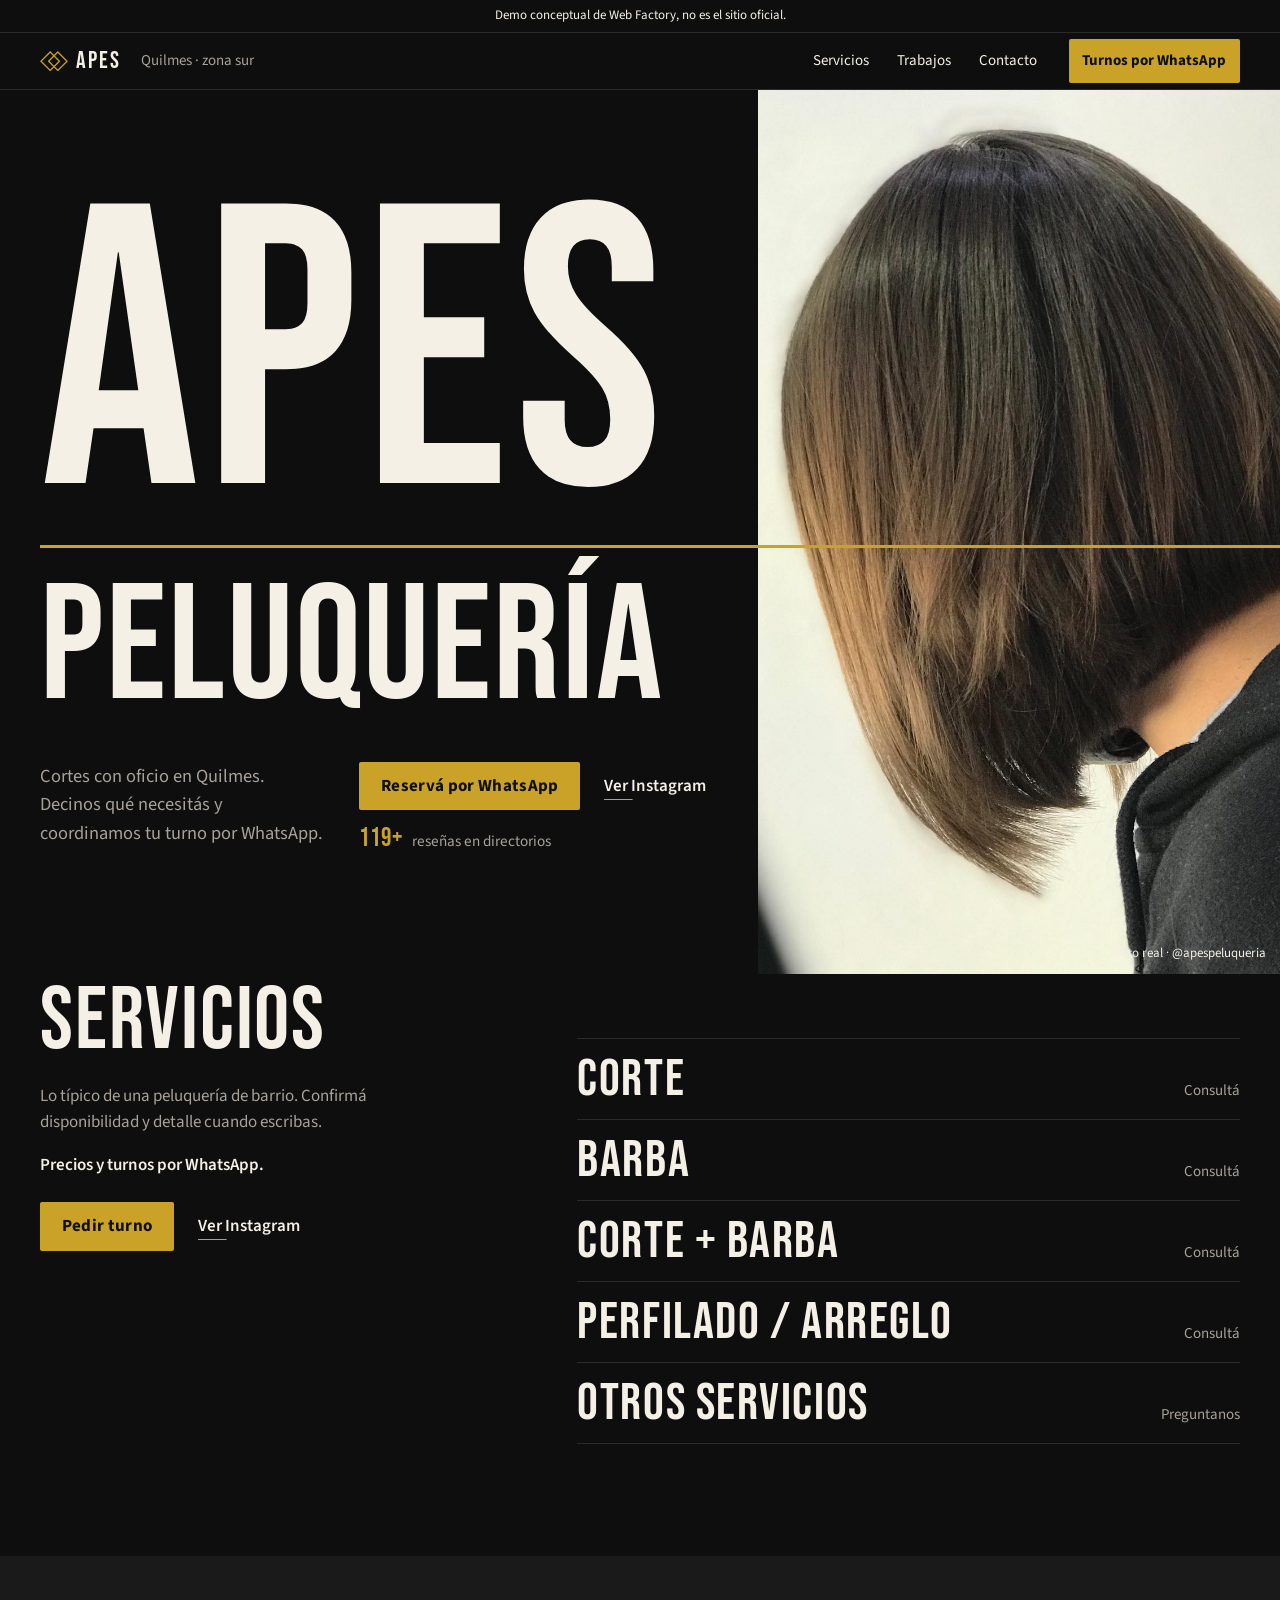
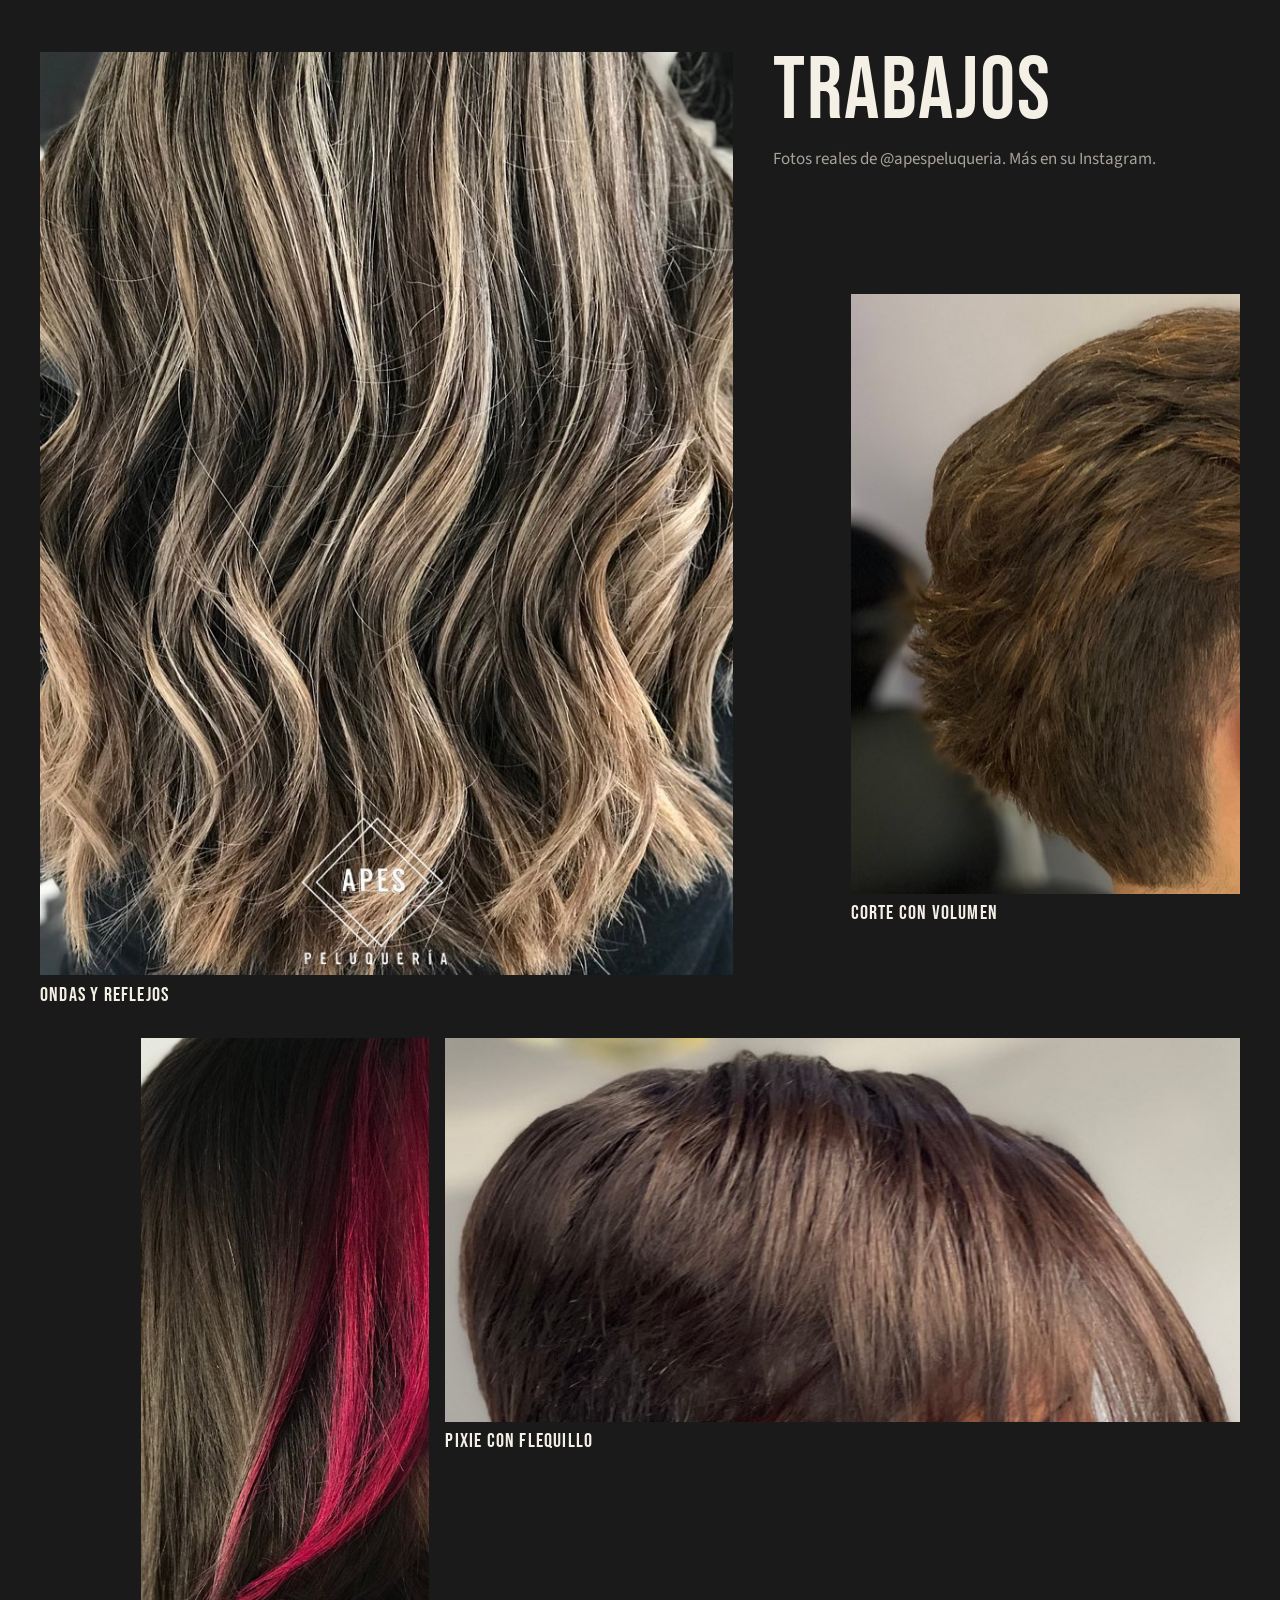
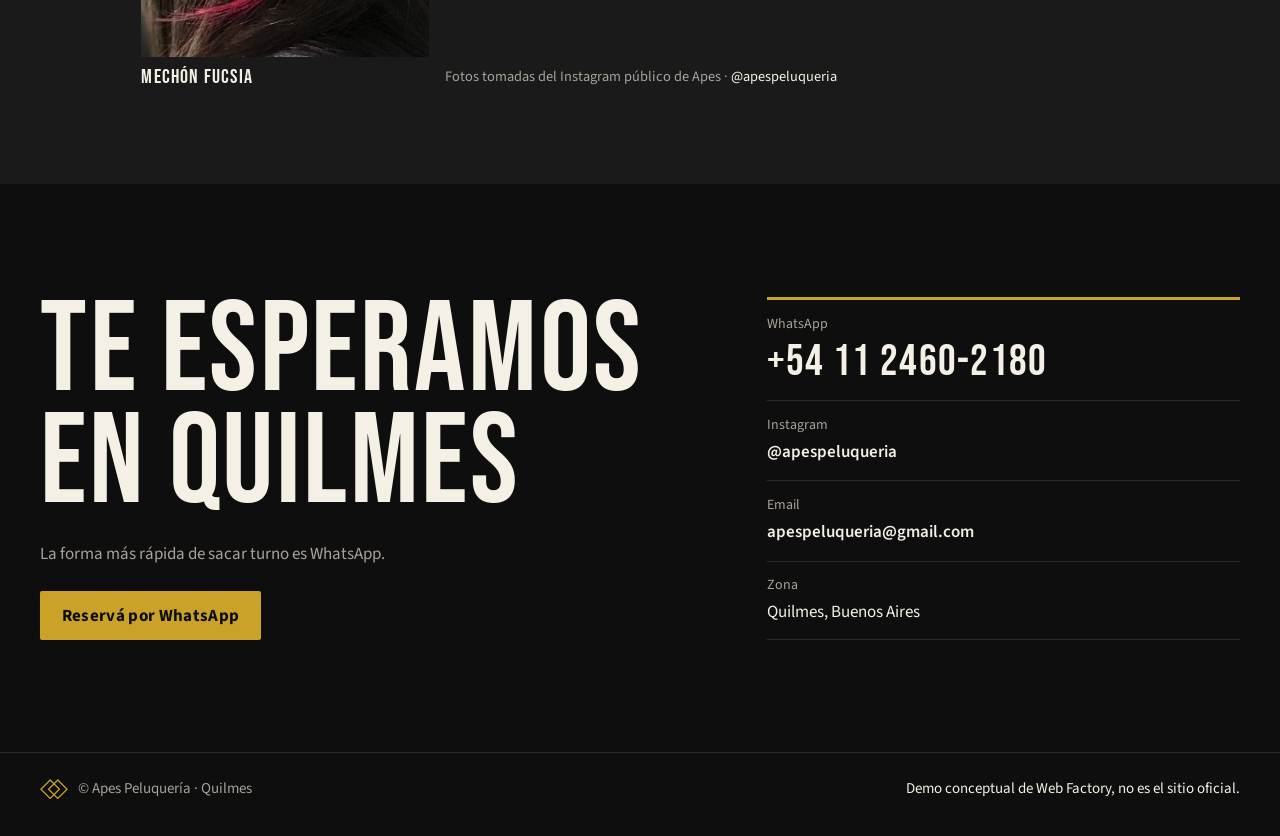
<file: index.html>
<!DOCTYPE html>
<html lang="es-AR">
<head>
  <meta charset="utf-8" />
  <meta name="viewport" content="width=device-width, initial-scale=1" />
  <meta name="robots" content="noindex,nofollow" />
  <title>Apes Peluquería · Quilmes</title>
  <meta name="description" content="Apes Peluquería en Quilmes. Reservá tu turno por WhatsApp. Cortes, barba y más. Demo conceptual de Web Factory, no es el sitio oficial." />
  <link rel="canonical" href="https://apes-peluqueria.pages.dev/" />
  <meta property="og:type" content="website" />
  <meta property="og:locale" content="es_AR" />
  <meta property="og:site_name" content="Apes Peluquería" />
  <meta property="og:title" content="Apes Peluquería · Quilmes" />
  <meta property="og:description" content="Apes Peluquería en Quilmes. Reservá tu turno por WhatsApp. Cortes, barba y más. Demo conceptual de Web Factory, no es el sitio oficial." />
  <meta property="og:url" content="https://apes-peluqueria.pages.dev/" />
  <meta property="og:image" content="https://apes-peluqueria.pages.dev/img/og.jpg" />
  <meta property="og:image:type" content="image/jpeg" />
  <meta property="og:image:width" content="1200" />
  <meta property="og:image:height" content="630" />
  <meta property="og:image:alt" content="Apes Peluquería, Quilmes: pelo largo con ondas y reflejos. Demo conceptual de Web Factory, no es el sitio oficial." />
  <meta name="twitter:card" content="summary_large_image" />
  <meta name="twitter:title" content="Apes Peluquería · Quilmes" />
  <meta name="twitter:description" content="Apes Peluquería en Quilmes. Reservá tu turno por WhatsApp. Cortes, barba y más. Demo conceptual de Web Factory, no es el sitio oficial." />
  <meta name="twitter:image" content="https://apes-peluqueria.pages.dev/img/og.jpg" />
  <meta name="twitter:image:alt" content="Apes Peluquería, Quilmes: pelo largo con ondas y reflejos. Demo conceptual de Web Factory, no es el sitio oficial." />
  <meta name="theme-color" content="#0E0E0E" />
  <link rel="icon" href="assets/favicon.svg" type="image/svg+xml" />
  <link rel="preconnect" href="https://fonts.googleapis.com" />
  <link rel="preconnect" href="https://fonts.gstatic.com" crossorigin />
  <link href="https://fonts.googleapis.com/css2?family=Bebas+Neue&family=Source+Sans+3:wght@400;600;700&display=swap" rel="stylesheet" />
  <link rel="stylesheet" href="assets/styles.css" />
</head>
<body>
  <a class="skip" href="#contenido">Saltar al contenido</a>

  <div class="demo-banner" role="note">
    Demo conceptual de Web Factory, no es el sitio oficial.
  </div>

  <header class="topbar">
    <div class="wrap">
      <a class="brand" href="#contenido" aria-label="Apes Peluquería, ir al inicio"><svg class="mark" viewBox="0 0 44 32" width="44" height="32" aria-hidden="true" focusable="false"><path d="M16 1.5 30.5 16 16 30.5 1.5 16Z"/><path d="M28 1.5 42.5 16 28 30.5 13.5 16Z"/></svg><span>Apes</span></a>
      <span class="topbar-zone">Quilmes · zona sur</span>
      <nav class="topbar-nav" aria-label="Secciones">
        <a class="link" href="#servicios">Servicios</a>
        <a class="link" href="#trabajos">Trabajos</a>
        <a class="link" href="#contacto">Contacto</a>
      </nav>
      <a class="topbar-wa" id="wa-top" href="https://wa.me/5491124602180?text=Hola%21%20Quiero%20sacar%20un%20turno%20en%20Apes%20Peluquer%C3%ADa%20%F0%9F%99%82">Turnos por WhatsApp</a>
    </div>
  </header>

  <main id="contenido">
    <section class="hero" aria-label="Inicio">
      <div class="hero-copy">
        <div class="hero-fit">
          <h1>
            <span class="mask mask-up"><span class="word">Apes</span></span>
            <span class="cut" aria-hidden="true"></span>
            <span class="mask mask-down"><span class="word">Peluquería</span></span>
          </h1>
        </div>
        <div class="hero-foot">
          <p class="lede">Cortes con oficio en Quilmes. Decinos qué necesitás y coordinamos tu turno por WhatsApp.</p>
          <div class="hero-actions">
            <p class="cta-stack">
              <a class="btn" id="wa-hero" href="https://wa.me/5491124602180?text=Hola%21%20Quiero%20sacar%20un%20turno%20en%20Apes%20Peluquer%C3%ADa%20%F0%9F%99%82"><span>Reservá por WhatsApp</span></a>
              <a class="link link-strong" href="https://instagram.com/apespeluqueria" target="_blank" rel="noopener noreferrer">Ver Instagram</a>
            </p>
            <p class="hero-proof"><strong>119+</strong> reseñas en directorios</p>
          </div>
        </div>
      </div>
      <figure class="hero-photo">
        <img src="img/hero.jpg" width="1440" height="1800" alt="Corte bob con balayage hecho en Apes Peluquería" fetchpriority="high" decoding="async" />
        <figcaption>Foto real · @apespeluqueria</figcaption>
      </figure>
    </section>

    <section class="services" id="servicios" aria-labelledby="servicios-title">
      <div class="wrap services-grid">
        <div class="services-head">
          <h2 id="servicios-title">Servicios</h2>
          <p>Lo típico de una peluquería de barrio. Confirmá disponibilidad y detalle cuando escribas.</p>
          <p class="services-note">Precios y turnos por WhatsApp.</p>
          <p class="cta-stack">
            <a class="btn" id="wa-servicios" href="https://wa.me/5491124602180?text=Hola%21%20Quiero%20sacar%20un%20turno%20en%20Apes%20Peluquer%C3%ADa%20%F0%9F%99%82"><span>Pedir turno</span></a>
            <a class="link link-strong" href="https://instagram.com/apespeluqueria" target="_blank" rel="noopener noreferrer">Ver Instagram</a>
          </p>
        </div>
        <ul class="service-list">
            <li>
              <a href="https://wa.me/5491124602180?text=Hola%21%20Quiero%20sacar%20un%20turno%20en%20Apes%20Peluquer%C3%ADa%20%F0%9F%99%82">
                <strong>Corte</strong>
                <span>Consultá<span class="sr-only"> por WhatsApp</span></span>
              </a>
            </li>
            <li>
              <a href="https://wa.me/5491124602180?text=Hola%21%20Quiero%20sacar%20un%20turno%20en%20Apes%20Peluquer%C3%ADa%20%F0%9F%99%82">
                <strong>Barba</strong>
                <span>Consultá<span class="sr-only"> por WhatsApp</span></span>
              </a>
            </li>
            <li>
              <a href="https://wa.me/5491124602180?text=Hola%21%20Quiero%20sacar%20un%20turno%20en%20Apes%20Peluquer%C3%ADa%20%F0%9F%99%82">
                <strong>Corte + barba</strong>
                <span>Consultá<span class="sr-only"> por WhatsApp</span></span>
              </a>
            </li>
            <li>
              <a href="https://wa.me/5491124602180?text=Hola%21%20Quiero%20sacar%20un%20turno%20en%20Apes%20Peluquer%C3%ADa%20%F0%9F%99%82">
                <strong>Perfilado / arreglo</strong>
                <span>Consultá<span class="sr-only"> por WhatsApp</span></span>
              </a>
            </li>
            <li>
              <a href="https://wa.me/5491124602180?text=Hola%21%20Quiero%20sacar%20un%20turno%20en%20Apes%20Peluquer%C3%ADa%20%F0%9F%99%82">
                <strong>Otros servicios</strong>
                <span>Preguntanos<span class="sr-only"> qué necesitás por WhatsApp</span></span>
              </a>
            </li>
        </ul>
      </div>
    </section>

    <section class="gallery" id="trabajos" aria-labelledby="galeria-title">
      <div class="wrap">
        <div class="mosaic">
          <div class="gallery-head">
            <h2 id="galeria-title">Trabajos</h2>
            <p>Fotos reales de @apespeluqueria. Más en su Instagram.</p>
          </div>
          <figure class="ph-ondas">
            <div class="crop" style="--x:185;--y:60;--w:740;--h:985">
              <img src="img/galeria-4.jpg" width="1080" height="1080" alt="Pelo largo con ondas y reflejos claros, visto de espaldas. Trabajo de Apes Peluquería" loading="lazy" decoding="async" />
            </div>
            <figcaption>Ondas y reflejos</figcaption>
          </figure>
          <figure class="ph-volumen">
            <div class="crop" style="--x:170;--y:95;--w:435;--h:670">
              <img src="img/galeria-3.jpg" width="1080" height="1080" alt="Corte masculino con volumen arriba y costados rebajados. Apes Peluquería, Quilmes" loading="lazy" decoding="async" />
            </div>
            <figcaption>Corte con volumen</figcaption>
          </figure>
          <figure class="ph-mechon">
            <div class="crop" style="--x:15;--y:75;--w:430;--h:925">
              <img src="img/galeria-1.jpg" width="1080" height="1080" alt="Mechón fucsia sobre pelo oscuro. Trabajo de color en Apes Peluquería" loading="lazy" decoding="async" />
            </div>
            <figcaption>Mechón fucsia</figcaption>
          </figure>
          <figure class="ph-pixie">
            <div class="crop" style="--x:125;--y:70;--w:755;--h:365">
              <img src="img/galeria-2.jpg" width="1080" height="1080" alt="Pixie texturado con flequillo. Corte en Apes Peluquería" loading="lazy" decoding="async" />
            </div>
            <figcaption>Pixie con flequillo</figcaption>
          </figure>
          <p class="gallery-caption">Fotos tomadas del Instagram público de Apes · <a class="link" href="https://instagram.com/apespeluqueria" target="_blank" rel="noopener noreferrer">@apespeluqueria</a></p>
        </div>
      </div>
    </section>

    <section class="contact" id="contacto" aria-labelledby="contacto-title">
      <div class="wrap contact-grid">
        <div class="contact-head">
          <h2 id="contacto-title">Te esperamos en Quilmes</h2>
          <p>La forma más rápida de sacar turno es WhatsApp.</p>
          <p class="cta-stack">
            <a class="btn" href="https://wa.me/5491124602180?text=Hola%21%20Quiero%20sacar%20un%20turno%20en%20Apes%20Peluquer%C3%ADa%20%F0%9F%99%82"><span>Reservá por WhatsApp</span></a>
          </p>
        </div>
        <ul class="contact-list">
          <li>
            <span class="label">WhatsApp</span>
            <a class="link contact-phone" id="wa-contact" href="https://wa.me/5491124602180?text=Hola%21%20Quiero%20sacar%20un%20turno%20en%20Apes%20Peluquer%C3%ADa%20%F0%9F%99%82">+54 11 2460-2180</a>
          </li>
          <li>
            <span class="label">Instagram</span>
            <a class="link" href="https://instagram.com/apespeluqueria" target="_blank" rel="noopener noreferrer">@apespeluqueria</a>
          </li>
          <li>
            <span class="label">Email</span>
            <a class="link" href="mailto:apespeluqueria@gmail.com">apespeluqueria@gmail.com</a>
          </li>
          <li>
            <span class="label">Zona</span>
            <span>Quilmes, Buenos Aires</span>
          </li>
        </ul>
      </div>
    </section>
  </main>

  <footer class="site-footer">
    <div class="wrap">
      <span class="footer-brand"><svg class="mark" viewBox="0 0 44 32" width="44" height="32" aria-hidden="true" focusable="false"><path d="M16 1.5 30.5 16 16 30.5 1.5 16Z"/><path d="M28 1.5 42.5 16 28 30.5 13.5 16Z"/></svg>© Apes Peluquería · Quilmes</span>
      <span class="demo-note">Demo conceptual de Web Factory, no es el sitio oficial.</span>
    </div>
  </footer>

</body>
</html>
</file>
<file: assets/styles.css>
/* Apes Peluquería — tokens from spec.md (kit barberia, acento mostaza) */
:root {
  --bg: #0e0e0e;
  --bg-elev: #1a1a1a;
  --ink: #f4f0e6;
  --muted: #a8a29a;
  --accent: #c9a227;
  --accent-ink: #0e0e0e;
  --line: #2a2a2a;
  --font-display: "Bebas Neue", Impact, "Arial Narrow", sans-serif;
  --font-body: "Source Sans 3", "Source Sans Pro", system-ui, sans-serif;
  --radius: 2px;
  --max: 1280px;
  --pad: clamp(1.25rem, 4vw, 2.5rem);
  --topbar: 3.5rem;
  --ease: cubic-bezier(0.2, 0.7, 0.1, 1);
}

*, *::before, *::after { box-sizing: border-box; }
html {
  scroll-padding-top: calc(var(--topbar) + 1rem);
  -webkit-text-size-adjust: 100%;
}
body {
  margin: 0;
  font-family: var(--font-body);
  font-size: 1.0625rem;
  line-height: 1.55;
  color: var(--ink);
  background: var(--bg);
  -webkit-font-smoothing: antialiased;
}
img, svg { display: block; max-width: 100%; }
a { color: inherit; text-underline-offset: 0.18em; }
:focus-visible { outline: 2px solid var(--accent); outline-offset: 3px; }
h1, h2 {
  font-family: var(--font-display);
  font-weight: 400;
  letter-spacing: 0.02em;
  line-height: 0.92;
  margin: 0;
  text-transform: uppercase;
}
p { margin: 0 0 1rem; }
ul { margin: 0; padding: 0; list-style: none; }
figure { margin: 0; }

.wrap {
  width: min(100% - 2 * var(--pad), var(--max));
  margin-inline: auto;
}
.sr-only {
  position: absolute;
  width: 1px;
  height: 1px;
  margin: -1px;
  overflow: hidden;
  clip-path: inset(50%);
  white-space: nowrap;
}

.skip {
  position: absolute;
  left: -999px;
  top: 0;
}
.skip:focus {
  left: var(--pad);
  top: 0.5rem;
  z-index: 20;
  background: var(--accent);
  color: var(--accent-ink);
  padding: 0.5rem 0.75rem;
}

/* Demo banner */
.demo-banner {
  background: var(--bg);
  color: var(--ink);
  border-bottom: 1px solid var(--line);
  text-align: center;
  font-size: 0.8125rem;
  line-height: 1.35;
  padding: 0.45rem var(--pad);
}

/* Links: the same cut line, drawn on hover */
.link {
  position: relative;
  display: inline-block;
  color: inherit;
  text-decoration: none;
}
.link::after {
  content: "";
  position: absolute;
  inset: auto 0 -0.1em;
  height: 1px;
  background: var(--accent);
  transform: scaleX(0);
  transform-origin: left;
}
.link:hover::after, .link:focus-visible::after { transform: scaleX(1); }
.link-strong {
  display: inline-flex;
  align-items: center;
  min-height: 3rem;
  font-weight: 600;
}
.link-strong::after {
  bottom: 0.65rem;
  transform: scaleX(0.28);
}

/* Top bar: WhatsApp always in reach, also on mobile */
.topbar {
  position: sticky;
  top: 0;
  z-index: 10;
  background: var(--bg);
  border-bottom: 1px solid var(--line);
  font-size: 0.9375rem;
}
.topbar .wrap {
  display: flex;
  align-items: center;
  gap: 0.75rem 1.25rem;
  min-height: var(--topbar);
}
.brand {
  display: inline-flex;
  align-items: center;
  gap: 0.5rem;
  min-height: 2.75rem;
  font-family: var(--font-display);
  font-size: 1.5rem;
  letter-spacing: 0.08em;
  line-height: 1;
  text-decoration: none;
  text-transform: uppercase;
}
.mark {
  width: 1.75rem;
  height: auto;
  fill: none;
  stroke: var(--accent);
  stroke-width: 2;
}
.topbar-zone { color: var(--muted); }
.topbar-nav { display: none; }
.topbar-wa {
  display: inline-flex;
  align-items: center;
  min-height: 2.75rem;
  margin-left: auto;
  padding: 0 0.85rem;
  background: var(--accent);
  border-radius: var(--radius);
  color: var(--accent-ink);
  font-weight: 700;
  line-height: 1.1;
  text-decoration: none;
  white-space: nowrap;
}
.topbar-wa:hover { background: var(--ink); }
@media (max-width: 400px) {
  .topbar-zone { display: none; }
}
@media (min-width: 880px) {
  .topbar-nav {
    display: flex;
    gap: 1.75rem;
    margin-left: auto;
  }
  .topbar-wa { margin-left: 0.75rem; }
}

/* Hero: the name opens from one cut line that runs off the page, across the photo */
.hero {
  position: relative;
  display: grid;
  overflow-x: clip;
}
.hero-copy {
  position: relative;
  z-index: 2;
  min-width: 0;
  padding: clamp(1.5rem, 5vw, 3rem) var(--pad) clamp(1.75rem, 5vw, 3rem);
}
.hero-fit { container-type: inline-size; }
/* Fitted to the column width: APES and PELUQUERÍA share both edges */
.hero h1 {
  position: relative;
  font-size: 46vw;
  font-size: 63.4cqw;
  letter-spacing: 0.012em;
  line-height: 0.84;
}
.mask {
  display: block;
  overflow: hidden;
}
.word { display: block; }
.mask-down {
  font-size: 0.414em;
  letter-spacing: 0.012em;
  line-height: 1.12;
  white-space: nowrap;
}
.cut {
  display: block;
  width: 100vw;
  height: 3px;
  margin-block: 0.035em 0.02em;
  background: var(--accent);
  transform-origin: left;
}
.hero-foot {
  display: grid;
  gap: 1.25rem;
  margin-top: 1.25rem;
}
.lede {
  color: var(--muted);
  max-width: 30rem;
  margin: 0;
  font-size: 1.15rem;
}
.hero-proof {
  margin: 1rem 0 0;
  color: var(--muted);
  font-size: 0.95rem;
}
.hero-proof strong {
  font-family: var(--font-display);
  font-size: 1.6rem;
  font-weight: 400;
  letter-spacing: 0.04em;
  line-height: 1;
  color: var(--accent);
  margin-right: 0.2em;
}
.hero-photo {
  position: relative;
  min-width: 0;
  margin-left: 14vw;
  overflow: hidden;
  aspect-ratio: 4 / 5;
  background: var(--bg-elev);
}
.hero-photo::after {
  content: "";
  position: absolute;
  inset: 0;
  background: var(--bg);
  transform: scaleX(0);
  transform-origin: right;
}
/* Oversized to crop out the dark wedge in the source's lower-left corner */
.hero-photo img {
  position: absolute;
  left: -8%;
  top: -2%;
  max-width: none;
  width: 115%;
  height: 115%;
  object-fit: cover;
  object-position: 0 0;
}
.hero-photo figcaption {
  position: absolute;
  right: 0.9rem;
  bottom: 0.7rem;
  color: var(--ink);
  font-size: 0.8125rem;
}
@media (min-width: 880px) {
  .hero {
    grid-template-columns: minmax(0, 1.45fr) minmax(0, 1fr);
    min-height: min(calc(100svh - var(--topbar) - 2rem), 860px);
  }
  .hero-copy {
    display: flex;
    flex-direction: column;
    justify-content: flex-end;
    padding-left: max(var(--pad), calc((100vw - var(--max)) / 2));
    padding-right: clamp(2rem, 4vw, 4rem);
  }
  .hero-fit { max-width: min(100%, 70vh); }
  .hero-foot {
    grid-template-columns: minmax(0, 1fr) auto;
    align-items: start;
    gap: 2rem;
  }
  /* The photo hangs below the hero, into Servicios */
  .hero-photo {
    margin: 0 0 -4.5rem;
    aspect-ratio: auto;
  }
}

.btn {
  position: relative;
  display: inline-flex;
  align-items: center;
  justify-content: center;
  min-height: 3rem;
  overflow: hidden;
  background: var(--accent);
  color: var(--accent-ink);
  text-decoration: none;
  text-align: center;
  font-weight: 700;
  padding: 0.7rem 1.35rem;
  border-radius: var(--radius);
  letter-spacing: 0.02em;
}
.btn::before {
  content: "";
  position: absolute;
  inset: 0;
  background: var(--ink);
  transform: scaleX(0);
  transform-origin: left;
}
.btn span { position: relative; }
.btn:hover::before, .btn:focus-visible::before { transform: scaleX(1); }
.cta-stack {
  display: flex;
  flex-wrap: wrap;
  align-items: center;
  gap: 0.5rem 1.5rem;
  margin: 0;
}

/* Services: a typographic list, every row opens WhatsApp */
.services { padding-block: clamp(3.5rem, 9vw, 7rem); }
.services-grid {
  display: grid;
  gap: 2.5rem;
}
.services-head { min-width: 0; }
.services-head h2,
.gallery-head h2 { font-size: clamp(3.25rem, 8vw, 5.5rem); }
.services-head h2 { margin-bottom: 1.25rem; }
.services-head p:not(.cta-stack) {
  max-width: 26rem;
  color: var(--muted);
}
.services-head p.services-note {
  color: var(--ink);
  font-weight: 600;
  margin-bottom: 1.5rem;
}
.service-list {
  min-width: 0;
  border-top: 1px solid var(--line);
}
.service-list a {
  position: relative;
  display: flex;
  align-items: baseline;
  justify-content: space-between;
  gap: 1rem;
  padding: 0.95rem 0 0.8rem;
  border-bottom: 1px solid var(--line);
  text-decoration: none;
}
.service-list a::after {
  content: "";
  position: absolute;
  inset: auto 0 -1px;
  height: 1px;
  background: var(--accent);
  transform: scaleX(0);
  transform-origin: left;
}
.service-list strong {
  display: block;
  font-family: var(--font-display);
  font-size: clamp(1.9rem, 4.4vw, 3.25rem);
  font-weight: 400;
  letter-spacing: 0.03em;
  line-height: 1;
  text-transform: uppercase;
}
.service-list a > span {
  flex: none;
  color: var(--muted);
  font-size: 0.9375rem;
}
.service-list a:hover::after, .service-list a:focus-visible::after { transform: scaleX(1); }
.service-list a:hover strong, .service-list a:focus-visible strong { transform: translateX(0.5rem); }
.service-list a:hover > span, .service-list a:focus-visible > span { color: var(--ink); }
@media (min-width: 880px) {
  .services { padding-top: 5rem; }
  .services-grid {
    grid-template-columns: minmax(0, 5fr) minmax(0, 7fr);
    column-gap: 4rem;
  }
  /* Staggered below the hanging hero photo */
  .service-list { margin-top: 3.5rem; }
}

/* Gallery: mosaic of tight crops, on the hair and away from masks and post overlays */
.gallery {
  padding-block: clamp(3.5rem, 8vw, 6rem);
  background: var(--bg-elev);
}
.mosaic {
  display: grid;
  grid-template-columns: repeat(12, minmax(0, 1fr));
  gap: 1.75rem 0.75rem;
}
.gallery-head, .ph-ondas, .ph-pixie, .gallery-caption { grid-column: 1 / -1; }
.gallery-head p {
  margin: 0.85rem 0 0;
  color: var(--muted);
}
.ph-ondas, .ph-pixie { margin-inline: calc(-1 * var(--pad)); }
.ph-ondas figcaption, .ph-pixie figcaption { padding-inline: var(--pad); }
.ph-volumen { grid-column: 1 / 8; }
.ph-mechon { grid-column: 8 / -1; margin-top: 3rem; }
.mosaic figure { min-width: 0; }
.crop {
  position: relative;
  overflow: hidden;
  aspect-ratio: var(--w) / var(--h);
  background: var(--bg);
}
/* --x/--y/--w/--h: crop box in pixels of the 1080px source photo */
.crop img {
  position: absolute;
  max-width: none;
  left: calc(var(--x) / var(--w) * -100%);
  top: calc(var(--y) / var(--h) * -100%);
  width: calc(1080 / var(--w) * 100%);
  height: calc(1080 / var(--h) * 100%);
  object-fit: cover;
  transform-origin:
    calc((var(--x) + var(--w) / 2) / 1080 * 100%)
    calc((var(--y) + var(--h) / 2) / 1080 * 100%);
}
.mosaic figcaption {
  margin-top: 0.55rem;
  font-family: var(--font-display);
  font-size: 1.25rem;
  letter-spacing: 0.06em;
  line-height: 1.1;
}
.gallery-caption {
  margin: 0;
  color: var(--muted);
  font-size: 0.9rem;
}
.gallery-caption .link { color: var(--ink); }
@media (hover: hover) {
  .mosaic figure:hover img { transform: scale(1.04); }
}
@media (min-width: 880px) {
  .mosaic {
    gap: 1rem;
    align-items: start;
  }
  .ph-ondas {
    grid-column: 1 / 8;
    grid-row: 1 / 3;
    margin-inline: 0;
  }
  .gallery-head {
    grid-column: 8 / -1;
    grid-row: 1;
    padding: 0 0 1.5rem 1.5rem;
  }
  .ph-volumen {
    grid-column: 9 / -1;
    grid-row: 2;
  }
  .ph-mechon {
    grid-column: 2 / 5;
    grid-row: 3;
    margin-top: 1rem;
  }
  .ph-pixie {
    grid-column: 5 / -1;
    grid-row: 3;
    margin: 1rem 0 0;
  }
  .ph-ondas figcaption, .ph-pixie figcaption { padding-inline: 0; }
  .gallery-caption {
    grid-column: 5 / -1;
    grid-row: 3;
    align-self: end;
  }
}

/* Contact: closing line, then the plain data */
.contact { padding-block: clamp(3.5rem, 9vw, 7rem); }
.contact-grid {
  display: grid;
  gap: 2.5rem;
}
.contact-head { min-width: 0; }
.contact-head h2 {
  margin-bottom: 1.25rem;
  font-size: clamp(4rem, 10.5vw, 8rem);
  line-height: 0.88;
  text-wrap: balance;
}
.contact-head p:not(.cta-stack) {
  margin-bottom: 1.5rem;
  color: var(--muted);
}
.contact-list {
  min-width: 0;
  border-top: 3px solid var(--accent);
}
.contact-list li {
  display: flex;
  flex-direction: column;
  gap: 0.15rem;
  padding: 0.85rem 0;
  border-bottom: 1px solid var(--line);
}
.contact-list .label {
  color: var(--muted);
  font-size: 0.875rem;
}
.contact-list .link {
  align-self: flex-start;
  min-height: 1.75rem;
  font-weight: 600;
  overflow-wrap: anywhere;
}
.contact-list .contact-phone {
  font-family: var(--font-display);
  font-size: clamp(2rem, 4vw, 2.75rem);
  font-weight: 400;
  letter-spacing: 0.03em;
  line-height: 1.1;
}
@media (min-width: 880px) {
  .contact-grid {
    grid-template-columns: minmax(0, 7fr) minmax(0, 5fr);
    column-gap: 4rem;
    align-items: end;
  }
}

/* Footer */
.site-footer {
  padding: 1.5rem 0 2.25rem;
  border-top: 1px solid var(--line);
  color: var(--muted);
  font-size: 0.9375rem;
}
.site-footer .wrap {
  display: flex;
  flex-wrap: wrap;
  gap: 0.75rem 1.5rem;
  justify-content: space-between;
  align-items: center;
}
.footer-brand {
  display: inline-flex;
  align-items: center;
  gap: 0.6rem;
}
.demo-note { color: var(--ink); }

/* 404 */
.page-404 {
  display: flex;
  flex-direction: column;
  min-height: 100svh;
}
.not-found {
  flex: 1;
  display: flex;
  flex-direction: column;
  justify-content: center;
  padding-block: 2.5rem;
}
.not-found-code {
  margin: 0 0 1.5rem;
  font-family: var(--font-display);
  font-size: clamp(9rem, 38vw, 20rem);
  letter-spacing: 0.012em;
  line-height: 0.84;
}
.not-found h1 {
  font-size: clamp(2.5rem, 7vw, 4.5rem);
  margin-bottom: 0.85rem;
}
.not-found .cut { width: 100%; margin: 0; }
.not-found .cta-stack { margin-top: 1.5rem; }

/* All motion lives here: without it, every element already sits in its final state */
@media (prefers-reduced-motion: no-preference) {
  html { scroll-behavior: smooth; }

  .link::after, .btn::before, .service-list a::after {
    transition: transform 0.35s var(--ease);
  }
  .service-list strong { transition: transform 0.35s var(--ease); }
  .service-list a > span { transition: color 0.2s ease; }
  .topbar-wa { transition: background-color 0.2s ease; }
  .crop img { transition: transform 0.7s var(--ease); }

  /* The one orchestrated moment: line, name out of the line, photo, then the rest */
  .cut { animation: draw 0.7s var(--ease) both; }
  .mask-up .word { animation: rise 0.8s 0.2s var(--ease) both; }
  .mask-down .word { animation: drop 0.8s 0.2s var(--ease) both; }
  .hero-photo::after { animation: uncover 0.8s 0.3s var(--ease) both; }
  .hero-photo img { animation: settle 1.2s 0.3s var(--ease) both; }
  .hero-foot, .not-found h1, .not-found .lede, .not-found .cta-stack {
    animation: arrive 0.5s 0.6s ease-out both;
  }

  @keyframes draw { from { transform: scaleX(0); } }
  @keyframes rise { from { transform: translateY(105%); } }
  @keyframes drop { from { transform: translateY(-105%); } }
  @keyframes uncover { from { transform: scaleX(1); } to { transform: scaleX(0); } }
  @keyframes settle { from { transform: scale(1.05); } }
  @keyframes arrive { from { opacity: 0; transform: translateY(0.5rem); } }
}
</file>
